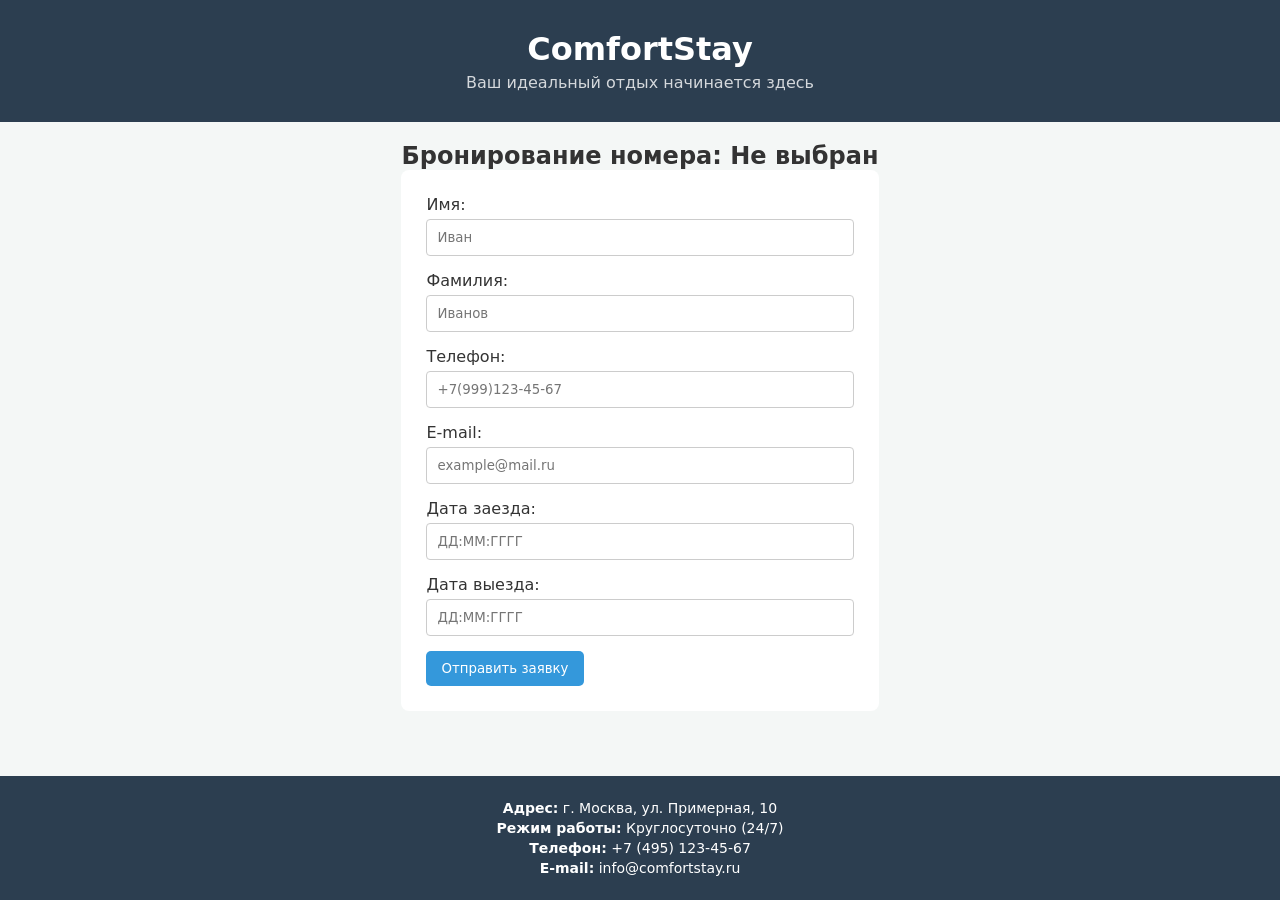
<file: booking.html>
<!DOCTYPE html>
<html lang="ru">
<head>
  <meta charset="UTF-8">
  <meta name="viewport" content="width=device-width, initial-scale=1.0">
  <title>Бронирование номера</title>
  <link rel="stylesheet" href="style.css">
</head>
<body>
  <header class="header">
    <h1>ComfortStay</h1>
    <p>Ваш идеальный отдых начинается здесь</p>
  </header>

  <main class="container">
    <h2>Бронирование номера: <span id="selectedRoomInfo">Не выбран</span></h2>
    <form id="bookingForm" class="booking-form">
      <label>Имя: <input type="text" id="firstName" required placeholder="Иван"></label>
      <label>Фамилия: <input type="text" id="lastName" required placeholder="Иванов"></label>
      <label>Телефон: <input type="text" id="phone" required placeholder="+7(999)123-45-67"></label>
      <label>E-mail: <input type="email" id="email" required placeholder="example@mail.ru"></label>
      <label>Дата заезда: <input type="text" id="checkIn" required placeholder="ДД:ММ:ГГГГ"></label>
      <label>Дата выезда: <input type="text" id="checkOut" required placeholder="ДД:ММ:ГГГГ"></label>
      <button type="submit">Отправить заявку</button>
    </form>
    <div id="successMessage" class="success-msg" style="display:none;">✅ Заявка успешно отправлена!</div>
  </main>

  <footer class="footer">
    <p><strong>Адрес:</strong> г. Москва, ул. Примерная, 10</p>
    <p><strong>Режим работы:</strong> Круглосуточно (24/7)</p>
    <p><strong>Телефон:</strong> +7 (495) 123-45-67</p>
    <p><strong>E-mail:</strong> info@comfortstay.ru</p>
  </footer>

  <script src="script.js"></script>
</body>
</html>
</file>
<file: style.css>
:root { --primary: #2c3e50; --accent: #3498db; --bg: #f4f7f6; --text: #333; }
* { box-sizing: border-box; margin: 0; padding: 0; font-family: system-ui, sans-serif; }
body { background: var(--bg); color: var(--text); display: flex; flex-direction: column; min-height: 100vh; }
.container { max-width: 1000px; margin: 0 auto; padding: 20px; flex: 1; }

.header { background: var(--primary); color: white; text-align: center; padding: 30px 20px; }
.header h1 { margin-bottom: 5px; }
.header p { opacity: 0.8; }

.filters { background: white; padding: 20px; border-radius: 8px; margin-bottom: 20px; box-shadow: 0 2px 5px rgba(0,0,0,0.1); }
.filters label { margin-right: 15px; cursor: pointer; }
.filter-buttons { margin-top: 10px; }
button { background: var(--accent); color: white; border: none; padding: 10px 15px; border-radius: 5px; cursor: pointer; margin-right: 10px; }
button:hover { opacity: 0.9; }
#resetFilter { background: #95a5a6; }

.rooms-grid { display: grid; grid-template-columns: repeat(auto-fill, minmax(280px, 1fr)); gap: 20px; }
.room-card { background: white; padding: 15px; border-radius: 8px; box-shadow: 0 2px 5px rgba(0,0,0,0.1); text-align: center; }
.room-card img { width: 100%; height: 160px; object-fit: cover; border-radius: 5px; margin-bottom: 10px; }
.room-card h3 { margin: 10px 0 5px; }
.room-card p { margin: 5px 0; color: #666; font-size: 14px; }

.booking-form { background: white; padding: 25px; border-radius: 8px; max-width: 500px; margin: 0 auto; }
.booking-form label { display: block; margin-bottom: 15px; font-weight: 500; }
.booking-form input { width: 100%; padding: 10px; margin-top: 5px; border: 1px solid #ccc; border-radius: 4px; }
.success-msg { text-align: center; padding: 15px; background: #d4edda; color: #155724; border-radius: 5px; margin-top: 20px; }

.footer { background: var(--primary); color: white; text-align: center; padding: 20px; margin-top: auto; }
.footer p { margin: 4px 0; font-size: 14px; }
</file>
